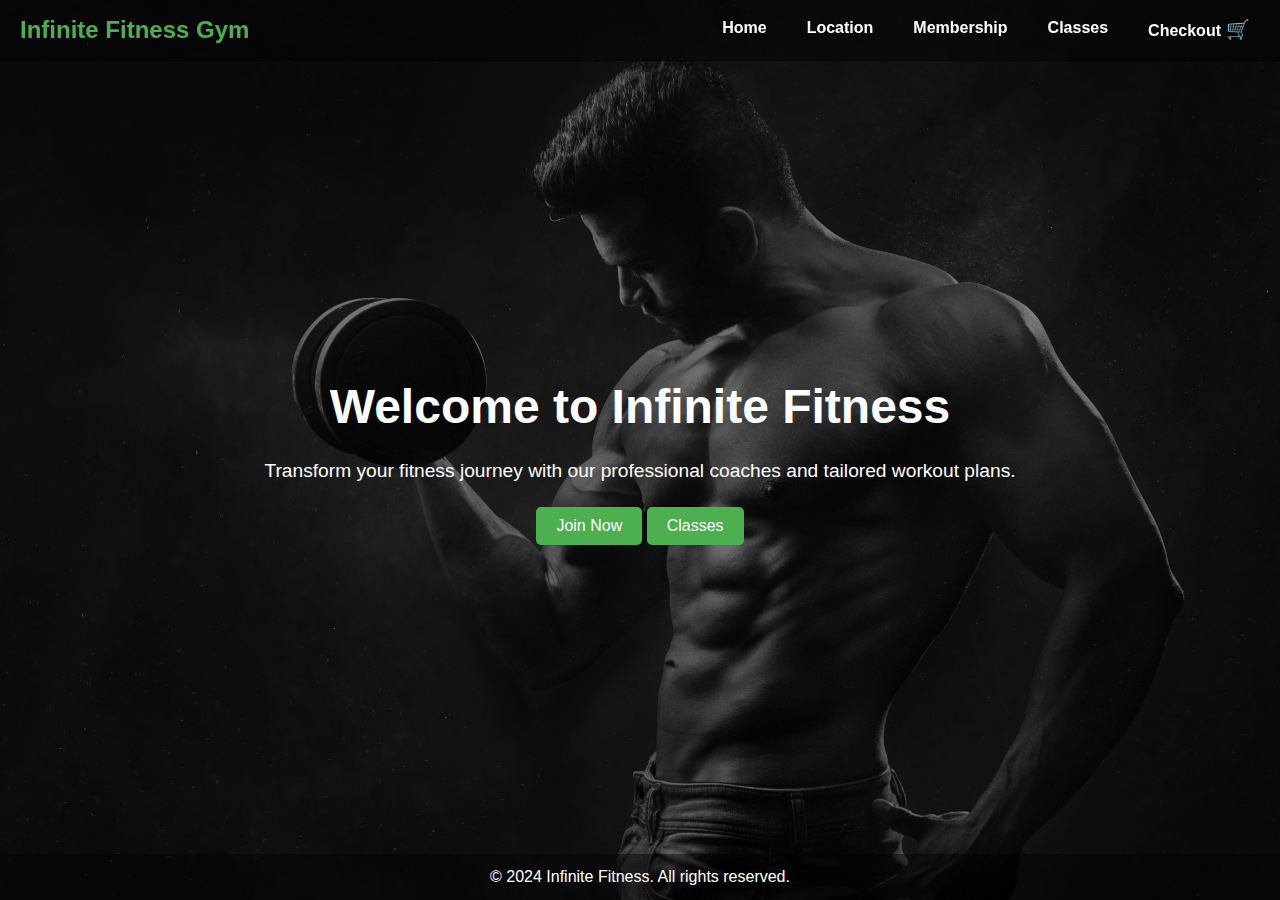
<file: index.html>
<!DOCTYPE html>
<html lang="en">
<head>
    <meta charset="UTF-8">
    <meta name="viewport" content="width=device-width, initial-scale=1.0">
    <title>Welcome to Infinite Fitness Gym</title>
    <link rel="stylesheet" href="styles.css">
</head>
<body>
    <!-- Header with Navigation -->
    <header>
        <div class="logo">
            <h1>Infinite Fitness Gym</h1>
        </div>
        <nav>
            <ul>
                <li><a href="index.html">Home</a></li>
                <li><a href="location.html">Location</a></li>
                <li><a href="membership.html">Membership</a></li>
                <li><a href="classes.html">Classes</a></li>
                <li>
                    <a href="checkout.html" id="cart-link">
                        Checkout
                        <span class="cart-icon">🛒</span>
                    </a>
                </li>
            </ul>
        </nav>
    </header>

    <!-- Main Content -->
    <main>
        <div>
            <h1>Welcome to Infinite Fitness</h1>
            <p>Transform your fitness journey with our professional coaches and tailored workout plans.</p>
            <div class="button-container">
                <button class="btn primary-btn" onclick="location.href='membership.html'">Join Now</button>
                <button class="btn secondary-btn" onclick="location.href='classes.html'">Classes</button>
            </div>
            
                </main>

    <!-- Footer -->
    <footer>
        <p>&copy; 2024 Infinite Fitness. All rights reserved.</p>
    </footer>
</body>
</html>
</file>
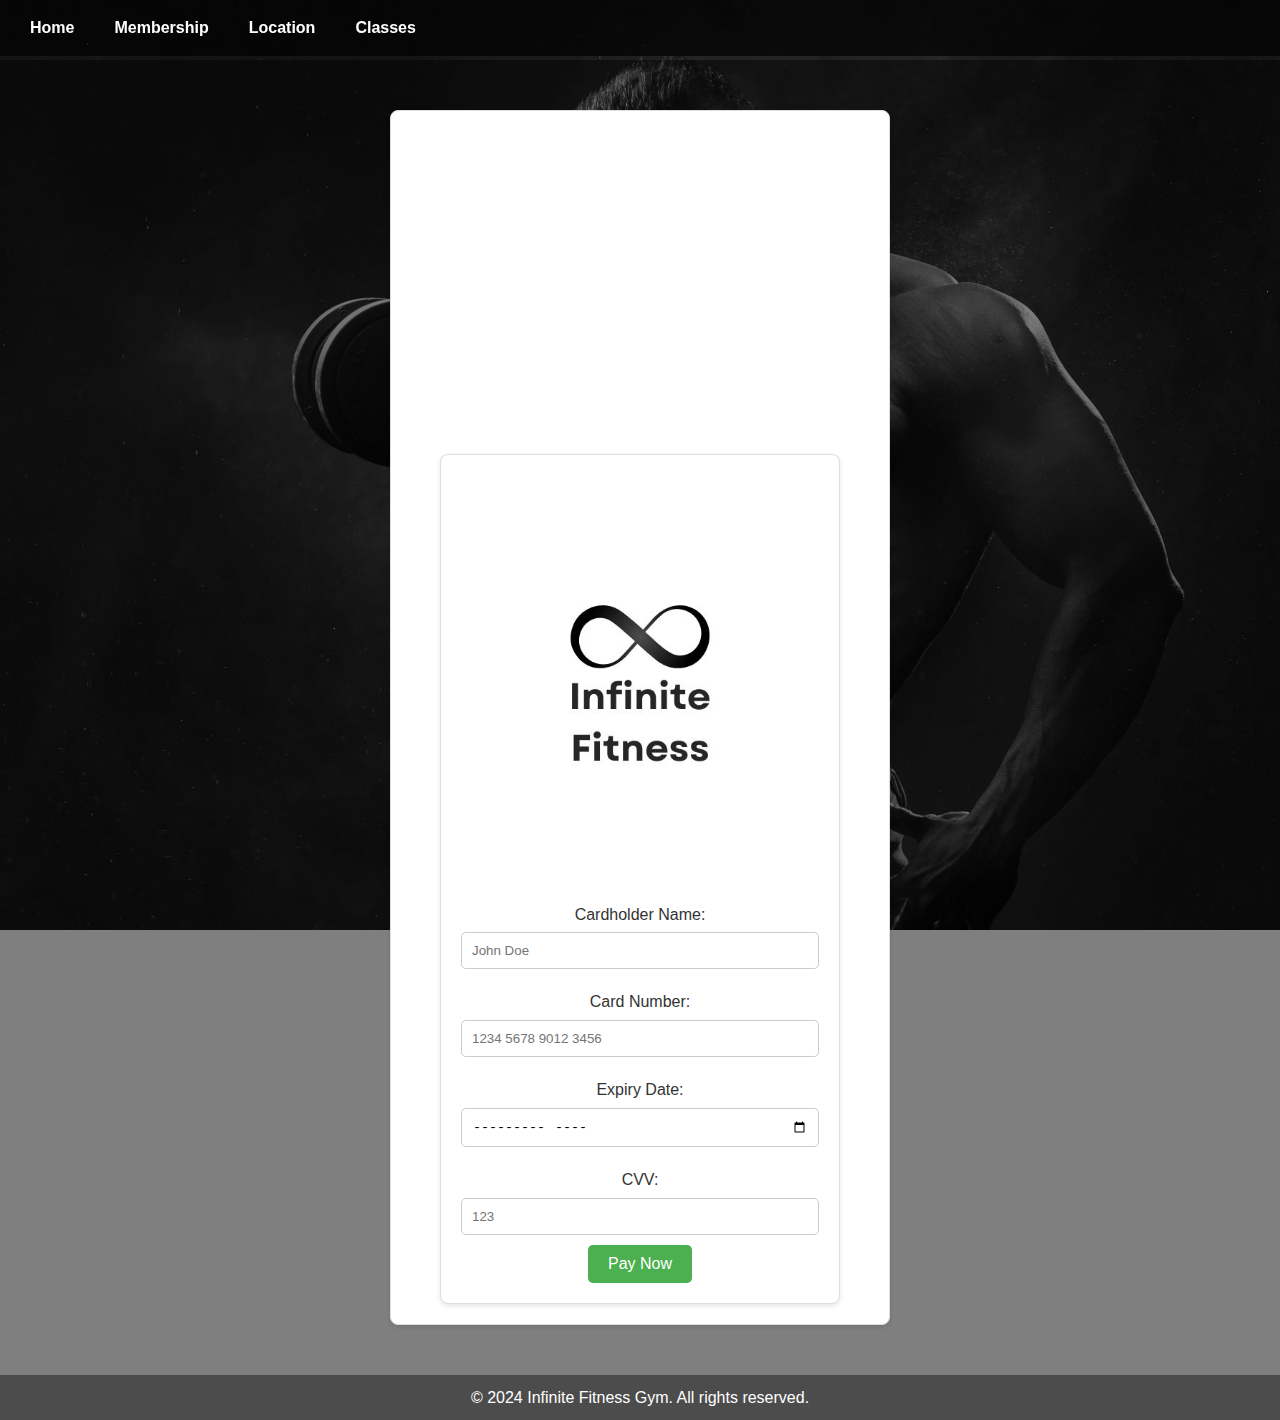
<file: checkout.html>
<!DOCTYPE html>
<html lang="en">
<head>
    <meta charset="UTF-8">
    <meta name="viewport" content="width=device-width, initial-scale=1.0">
    <title>Checkout</title>
    <link rel="stylesheet" href="styles.css">
</head>
<body>
    <header>
        <nav>
            <ul>
                <li><a href="index.html">Home</a></li>
                <li><a href="membership.html">Membership</a></li>
                <li><a href="location.html">Location</a></li>
                <li><a href="classes.html">Classes</a></li>
            </ul>
        </nav>
    </header>

    <main>
        <section id="checkout">
            <h1>Checkout</h1>
            <p>Review your membership plan and enter payment details:</p>

            <!-- Checkout Details -->
            <div id="checkout-details">
                <p><strong>Selected Plan:</strong> <span id="plan-name">Loading...</span></p>
                <p><strong>Price:</strong> $<span id="plan-price">0.00</span></p>
                <p><strong>Tax (10%):</strong> $<span id="tax-amount">0.00</span></p>
                <p><strong>Total Price:</strong> $<span id="total-price">0.00</span></p>
            </div>

            <!-- Payment Form -->
            <form id="payment-form">
                <img src="Infinite Fitness.jpg" class="infinitefitness">
                <h2>Enter Your Credit Card Details</h2>
                
                <label for="card-name">Cardholder Name:</label>
                <input type="text" id="card-name" name="card-name" placeholder="John Doe" required>

                <label for="card-number">Card Number:</label>
                <input type="text" id="card-number" name="card-number" placeholder="1234 5678 9012 3456" maxlength="19" required>

                <label for="expiry">Expiry Date:</label>
                <input type="month" id="expiry" name="expiry" required>

                <label for="cvv">CVV:</label>
                <input type="text" id="cvv" name="cvv" placeholder="123" maxlength="3" required>

                <button type="submit">Pay Now</button>
            </form>
        </section>
    </main>

    <footer>
        <p>&copy; 2024 Infinite Fitness Gym. All rights reserved.</p>
    </footer>

    <script>
        // Read query parameters
        const urlParams = new URLSearchParams(window.location.search);
        const planName = urlParams.get('plan') || "No Plan Selected";
        const price = parseFloat(urlParams.get('price')) || 0;

        // Calculate tax and total price
        const taxRate = 0.10; // 10% tax
        const taxAmount = (price * taxRate).toFixed(2);
        const totalPrice = (price + parseFloat(taxAmount)).toFixed(2);

        // Update checkout details
        document.getElementById('plan-name').textContent = planName;
        document.getElementById('plan-price').textContent = price.toFixed(2);
        document.getElementById('tax-amount').textContent = taxAmount;
        document.getElementById('total-price').textContent = totalPrice;

        // Payment Form Submission
        document.getElementById('payment-form').addEventListener('submit', function (e) {
            e.preventDefault();

            const cardName = document.getElementById('card-name').value;
            const cardNumber = document.getElementById('card-number').value;
            const expiry = document.getElementById('expiry').value;
            const cvv = document.getElementById('cvv').value;

            // Simple credit card validation
            if (!validateCardNumber(cardNumber)) {
                alert("Please enter a valid 16-digit card number.");
                return;
            }

            if (!validateCVV(cvv)) {
                alert("Please enter a valid 3-digit CVV.");
                return;
            }

            // Payment success message
            alert(`Payment successful!\n\nPlan: ${planName}\nTotal Paid: $${totalPrice}`);
            window.location.href = "index.html"; // Redirect to homepage after payment
        });

        // Card Number Validation (16-digit format)
        function validateCardNumber(number) {
            const regex = /^\d{4} \d{4} \d{4} \d{4}$/;
            return regex.test(number);
        }

        // CVV Validation (3-digit format)
        function validateCVV(cvv) {
            const regex = /^\d{3}$/;
            return regex.test(cvv);
        }

        // Format card number as user types
        document.getElementById('card-number').addEventListener('input', function (e) {
            let value = e.target.value.replace(/\s+/g, '').replace(/[^0-9]/gi, '');
            const formatted = value.match(/.{1,4}/g)?.join(' ') || '';
            e.target.value = formatted;
        });
    </script>
</body>
</html>
</file>
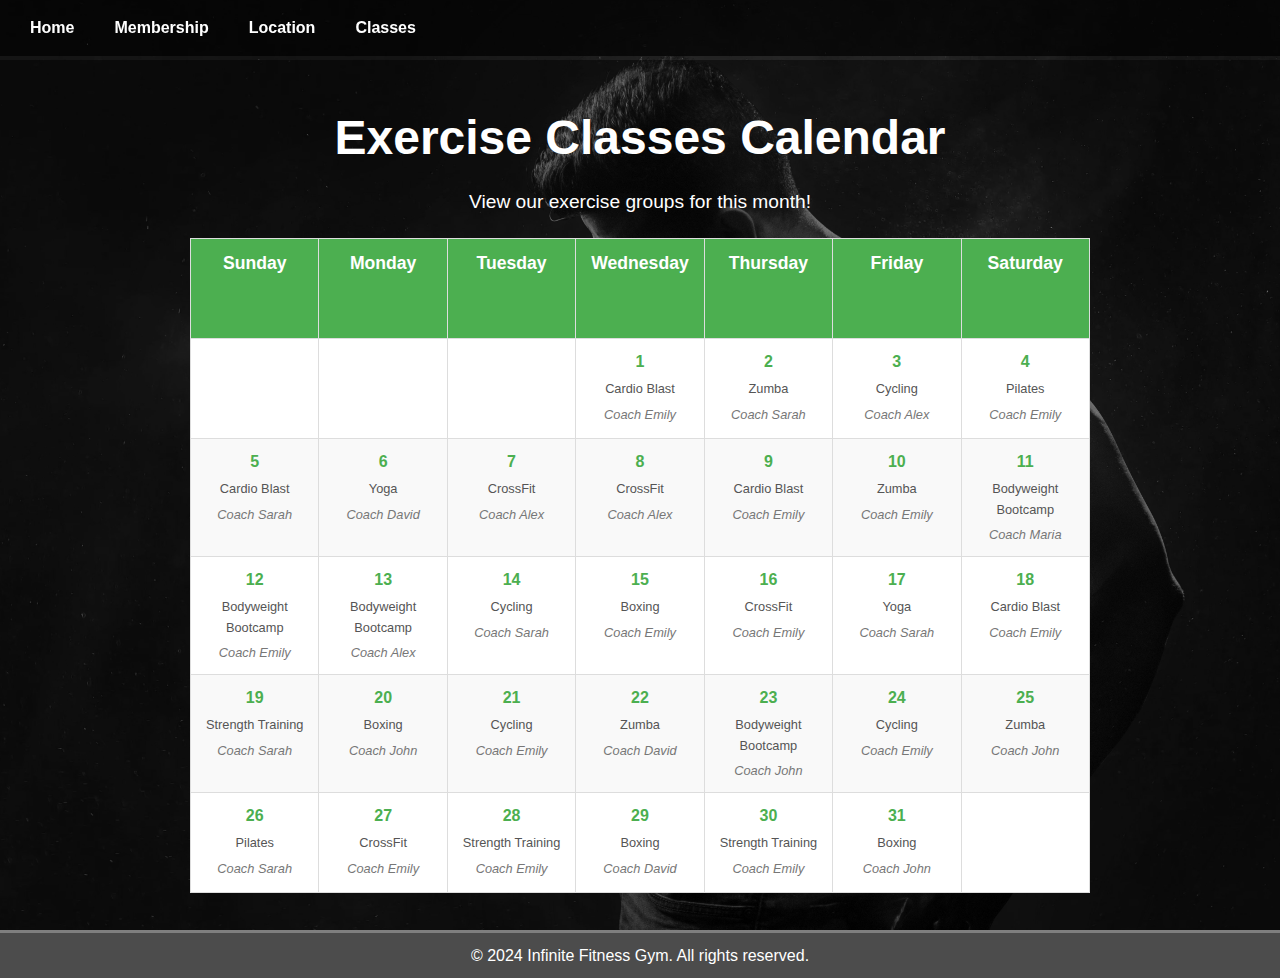
<file: classes.html>
<!DOCTYPE html>
<html lang="en">
<head>
    <meta charset="UTF-8">
    <meta name="viewport" content="width=device-width, initial-scale=1.0">
    <title>Exercise Class Calendar</title>
    <link rel="stylesheet" href="styles.css">
</head>
<body>
    <header>
        <nav>
            <ul>
                <li><a href="index.html">Home</a></li>
                <li><a href="membership.html">Membership</a></li>
                <li><a href="location.html">Location</a></li>
                <li><a href="classes.html">Classes</a></li>
            </ul>
        </nav>
    </header>

    <main>
        <section id="classes-calendar">
            <h1>Exercise Classes Calendar</h1>
            <p>View our exercise groups for this month!</p>

            <table id="calendar">
                <thead>
                    <tr>
                        <th>Sunday</th>
                        <th>Monday</th>
                        <th>Tuesday</th>
                        <th>Wednesday</th>
                        <th>Thursday</th>
                        <th>Friday</th>
                        <th>Saturday</th>
                    </tr>
                </thead>
                <tbody id="calendar-body">
                    <!-- Calendar Days will be dynamically generated -->
                </tbody>
            </table>
        </section>
    </main>

    <footer>
        <p>&copy; 2024 Infinite Fitness Gym. All rights reserved.</p>
    </footer>

    <script>
        const exerciseGroups = [
            "Cardio Blast", "Strength Training", "HIIT", "Yoga", 
            "Pilates", "CrossFit", "Cycling", "Boxing", 
            "Zumba", "Bodyweight Bootcamp"
        ];
        const coaches = ["Coach Alex", "Coach Maria", "Coach John", "Coach Sarah", "Coach David", "Coach Emily"];

        function generateCalendar() {
            const calendarBody = document.getElementById('calendar-body');
            const currentDate = new Date();
            const currentMonth = currentDate.getMonth();
            const currentYear = currentDate.getFullYear();
            const firstDay = new Date(currentYear, currentMonth, 1).getDay();
            const totalDays = new Date(currentYear, currentMonth + 1, 0).getDate();

            let dayCounter = 1;
            for (let row = 0; row < 6; row++) { // Max 6 rows
                const tr = document.createElement('tr');

                for (let col = 0; col < 7; col++) { // 7 days a week
                    const td = document.createElement('td');
                    
                    if (row === 0 && col < firstDay) {
                        // Empty cells before the first day
                        td.innerHTML = "";
                    } else if (dayCounter > totalDays) {
                        // Empty cells after the last day
                        td.innerHTML = "";
                    } else {
                        const randomGroup = exerciseGroups[Math.floor(Math.random() * exerciseGroups.length)];
                        const randomCoach = coaches[Math.floor(Math.random() * coaches.length)];

                        td.innerHTML = `
                            <div class="day-number">${dayCounter}</div>
                            <div class="exercise-group">${randomGroup}</div>
                            <div class="coach">${randomCoach}</div>
                        `;
                        dayCounter++;
                    }
                    tr.appendChild(td);
                }

                calendarBody.appendChild(tr);

                if (dayCounter > totalDays) break; // Stop when all days are filled
            }
        }

        document.addEventListener('DOMContentLoaded', generateCalendar);
    </script>
</body>
</html>
</file>
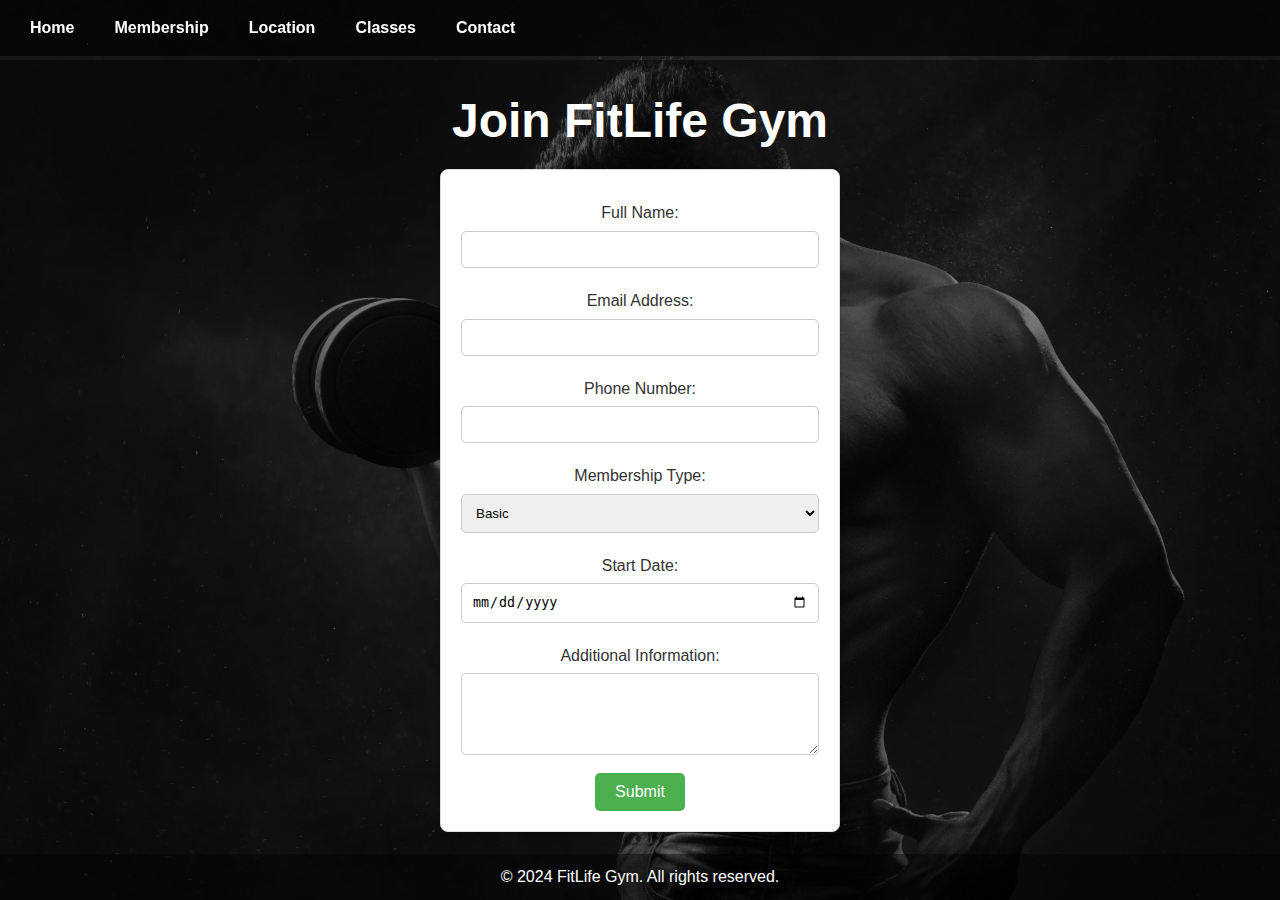
<file: gymmembership.html>
<!DOCTYPE html>
<html lang="en">
<head>
    <meta charset="UTF-8">
    <meta name="viewport" content="width=device-width, initial-scale=1.0">
    <title>Membership Form</title>
    <link rel="stylesheet" href="styles.css">
    <script src="animater.js" defer></script>
</head>
<body>
    <header>
        <nav>
            <ul>
                <li><a href="Gym homepage.html">Home</a></li>
                <li><a href="gymmembership.html">Membership</a></li>
                <li><a href="location.html">Location</a></li>
                <li><a href="classes.html">Classes</a></li>
                <li><a href="contact.html">Contact</a></li>
            </ul>
        </nav>
    </header>

    <main>
        <section id="membership">
            <h1>Join FitLife Gym</h1>
            <form action="submit_membership.php" method="post">
                <label for="name">Full Name:</label>
                <input type="text" id="name" name="name" required>

                <label for="email">Email Address:</label>
                <input type="email" id="email" name="email" required>

                <label for="phone">Phone Number:</label>
                <input type="tel" id="phone" name="phone" required>

                <label for="membership-type">Membership Type:</label>
                <select id="membership-type" name="membership_type" required>
                    <option value="basic">Basic</option>
                    <option value="premium">Premium</option>
                    <option value="vip">VIP</option>
                </select>

                <label for="start-date">Start Date:</label>
                <input type="date" id="start-date" name="start_date" required>

                <label for="additional-info">Additional Information:</label>
                <textarea id="additional-info" name="additional_info" rows="4"></textarea>

                <button type="submit">Submit</button>
            </form>
        </section>
    </main>

    <footer>
        <p>&copy; 2024 FitLife Gym. All rights reserved.</p>
    </footer>
</body>
</html>
</file>
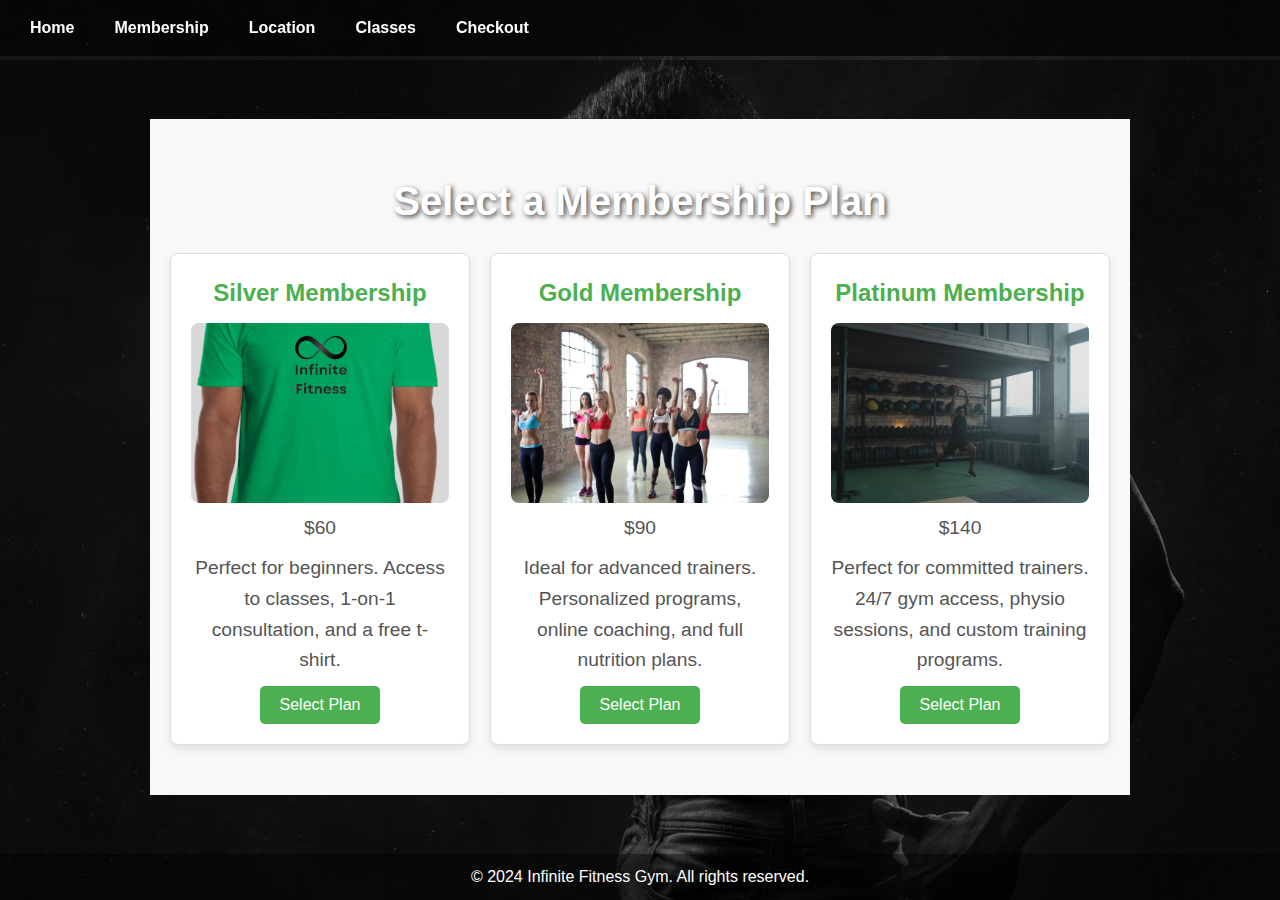
<file: membership.html>
<!DOCTYPE html>
<html lang="en">
<head>
    <meta charset="UTF-8">
    <meta name="viewport" content="width=device-width, initial-scale=1.0">
    <title>Membership Plans</title>
    <link rel="stylesheet" href="styles.css">
</head>
<body>
    <header>
        <nav>
            <ul>
                <li><a href="index.html">Home</a></li>
                <li><a href="membership.html">Membership</a></li>
                <li><a href="location.html">Location</a></li>
                <li><a href="classes.html">Classes</a></li>
                <li><a href="checkout.html">Checkout</a></li>
            </ul>
        </nav>
    </header>

    <main>
        <section id="membership-plans">
            <h1>Select a Membership Plan</h1>
            <div class="plans-container">
                <!-- Silver Membership -->
                <div class="plan-card">
                    <h2>Silver Membership</h2>
                    <div class="carousel">
                        <img id="silver-img" src="tshirt.png" alt="Silver 1">
                        <button onclick="changeImage('silver', -1)">&#10094;</button>
                        <button onclick="changeImage('silver', 1)">&#10095;</button>
                    </div>
                    <p>$60</p>
                    <p>Perfect for beginners. Access to classes, 1-on-1 consultation, and a free t-shirt.</p>
                    <button onclick="selectPlan('Silver', 60)">Select Plan</button>
                </div>

                <!-- Gold Membership -->
                <div class="plan-card">
                    <h2>Gold Membership</h2>
                    <div class="carousel">
                        <img id="gold-img" src="groupclass.jpg" alt="Gold 1">
                        <button onclick="changeImage('gold', -1)">&#10094;</button>
                        <button onclick="changeImage('gold', 1)">&#10095;</button>
                    </div>
                    <p>$90</p>
                    <p>Ideal for advanced trainers. Personalized programs, online coaching, and full nutrition plans.</p>
                    <button onclick="selectPlan('Gold', 90)">Select Plan</button>
                </div>

                <!-- Platinum Membership -->
                <div class="plan-card">
                    <h2>Platinum Membership</h2>
                    <div class="carousel">
                        <img id="platinum-img" src="insidegym.jpg" alt="Platinum 1">
                        <button onclick="changeImage('platinum', -1)">&#10094;</button>
                        <button onclick="changeImage('platinum', 1)">&#10095;</button>
                    </div>
                    <p>$140</p>
                    <p>Perfect for committed trainers. 24/7 gym access, physio sessions, and custom training programs.</p>
                    <button onclick="selectPlan('Platinum', 140)">Select Plan</button>
                </div>
            </div>
        </section>
    </main>

    <footer>
        <p>&copy; 2024 Infinite Fitness Gym. All rights reserved.</p>
    </footer>

    <script>
        // Carousel Images
        const images = {
            silver: ["tshirt.png", "groupclass.jpg", "insidegym.jpg"],
            gold: ["groupclass.jpg", "tshirt.png", "insidegym.jpg"],
            platinum: ["insidegym.jpg", "groupclass.jpg", "tshirt.png"]
        };

        const currentImageIndex = { silver: 0, gold: 0, platinum: 0 };

        // Function to change image
        function changeImage(plan, direction) {
            const imgElement = document.getElementById(`${plan}-img`);
            currentImageIndex[plan] += direction;

            if (currentImageIndex[plan] < 0) currentImageIndex[plan] = images[plan].length - 1;
            if (currentImageIndex[plan] >= images[plan].length) currentImageIndex[plan] = 0;

            imgElement.src = images[plan][currentImageIndex[plan]];
        }

        // Redirect to checkout page with query parameters
        function selectPlan(planName, price) {
            const queryString = `?plan=${encodeURIComponent(planName)}&price=${price}`;
            window.location.href = `checkout.html${queryString}`;
        }
    </script>
</body>
</html>
</file>
<file: styles.css>
/*homepage section*]
/* General Reset */
* {
    margin: 0;
    padding: 0;
    box-sizing: border-box;
}

body {
    font-family: Arial, sans-serif;
    color: #fff;
    line-height: 1.6;
    background: url('pexels-anush-1229356.jpg') no-repeat center center/cover;
    height: 100vh;
    display: flex;
    flex-direction: column;
}

/* Header */
header {
    background: rgba(0, 0, 0, 0.7);
    position: fixed;
    top: 0;
    width: 100%;
    display: flex;
    justify-content: space-between;
    align-items: center;
    padding: 10px 20px;
    z-index: 1000;
}

header .logo h1 {
    color: #4CAF50;
    font-size: 1.5rem;
}

header nav ul {
    list-style: none;
    display: flex;
    gap: 20px;
}

header nav ul li a {
    color: #fff;
    text-decoration: none;
    font-weight: bold;
    padding: 5px 10px;
    transition: background 0.3s ease-in-out;
    border-radius: 5px;
    display: flex;
    align-items: center;
}

header nav ul li a:hover {
    background: #4CAF50;
}

.cart-icon {
    margin-left: 5px;
    font-size: 1.2rem;
}

/* Main Content */
main {
    flex: 1;
    display: flex;
    align-items: center;
    justify-content: center;
    text-align: center;
    padding: 20px;
    margin-top: 60px; /* Offset for fixed header */
    background: rgba(0, 0, 0, 0.5);
}

main h1 {
    font-size: 3rem;
    margin-bottom: 10px;
}

main p {
    font-size: 1.2rem;
    margin-bottom: 20px;
}

button {
    padding: 10px 20px;
    background-color: #4CAF50;
    color: #fff;
    border: none;
    border-radius: 5px;
    cursor: pointer;
    font-size: 1rem;
    transition: background 0.3s ease-in-out;
}

button:hover {
    background-color: #45a049;
}

/* Footer */
footer {
    background: rgba(0, 0, 0, 0.7);
    color: #fff;
    text-align: center;
    padding: 10px;
    position: relative;
    bottom: 0;
    width: 100%;
}



/* Membership Plans Styling */
.membership-plans {
    display: flex;
    justify-content: center;
    flex-wrap: wrap;
    gap: 20px;
    margin: 40px auto;
}

.plan {
    background-color: rgba(255, 255, 255, 0.9); /* Light background with slight transparency */
    border: 1px solid #ddd;
    border-radius: 8px;
    padding: 20px;
    width: 300px;
    text-align: center;
    box-shadow: 0 4px 8px rgba(0, 0, 0, 0.2);
    transition: transform 0.3s ease-in-out, box-shadow 0.3s ease-in-out;
}

.plan:hover {
    transform: translateY(-10px);
    box-shadow: 0 8px 16px rgba(0, 0, 0, 0.3);
}

.plan h2 {
    font-size: 1.5rem;
    color: #333; /* Darker text for visibility */
    margin-bottom: 10px;
}

.plan h3 {
    font-size: 2rem;
    color: #4CAF50; /* Highlight price in green */
    margin: 10px 0;
}

.plan p {
    font-size: 1rem;
    color: #555; /* Lighter gray for description */
}

/* Header Section */
#membership-selection h1 {
    font-size: 2.5rem;
    margin: 20px 0;
    color: green; /* White text for the header */
    text-shadow: 2px 2px 5px rgba(0, 0, 0, 0.7);
}

/* Membership Form */
form {
    background-color: #fff;
    padding: 20px;
    margin-top: 20px;
    border: 1px solid #ddd;
    border-radius: 8px;
    width: 400px;
    margin: 0 auto;
    box-shadow: 0 2px 5px rgba(0, 0, 0, 0.1);
}

form label {
    display: block;
    margin: 10px 0 5px;
    color: #333;
}

form input, form select, form textarea {
    width: 100%;
    padding: 10px;
    margin-bottom: 10px;
    border: 1px solid #ccc;
    border-radius: 5px;
}

form button {
    background-color: #4CAF50;
    color: #fff;
    border: none;
    padding: 10px 20px;
    font-size: 16px;
    border-radius: 5px;
    cursor: pointer;
    transition: background 0.3s ease-in-out;
}

form button:hover {
    background-color: #45a049;
}


/* Membership Plans */
.membership-plans {
    display: flex;
    gap: 20px;
    justify-content: center;
    flex-wrap: wrap;
}

.plan {
    background-color: #fff;
    border: 1px solid #ddd;
    border-radius: 8px;
    text-align: center;
    padding: 20px;
    width: 280px;
    cursor: pointer;
    transition: transform 0.3s ease-in-out;
}

.plan:hover {
    transform: translateY(-10px);
    box-shadow: 0 4px 8px rgba(0, 0, 0, 0.2);
}

.badge {
    position: absolute;
    top: 10px;
    right: 10px;
    background-color: #4CAF50;
    color: #fff;
    padding: 5px 10px;
    font-size: 12px;
    border-radius: 4px;
}

/* Checkout Page */
#checkout {
    text-align: center;
    margin: 30px auto;
    max-width: 500px;
    padding: 20px;
    background: #fff;
    border: 1px solid #ddd;
    border-radius: 8px;
    box-shadow: 0 2px 5px rgba(0, 0, 0, 0.1);
}

#checkout-details p {
    margin: 10px 0;
    font-size: 18px;
}

button {
    background-color: #4CAF50;
    color: #fff;
    border: none;
    padding: 10px 20px;
    font-size: 16px;
    cursor: pointer;
    border-radius: 5px;
    transition: background 0.3s ease-in-out;
}

button:hover {
    background-color: #45a049;
}


/* THIS IS FOR THE classes*\

//* Calendar Container */
#classes-calendar {
    text-align: center;
    margin: 20px auto;
    max-width: 900px;
}

table {
    width: 100%;
    border-collapse: collapse;
    table-layout: fixed;
}

th, td {
    border: 1px solid #ddd;
    padding: 10px;
    vertical-align: top;
    text-align: center;
    background-color: #fff;
    height: 100px;
}

th {
    background-color: #4CAF50;
    color: #fff;
    font-size: 1.1rem;
}

td {
    position: relative;
    font-size: 0.9rem;
    color: #333;
}

.day-number {
    font-weight: bold;
    margin-bottom: 5px;
    color: #4CAF50;
    font-size: 1rem;
}

.exercise-group {
    margin: 5px 0;
    font-size: 0.8rem;
    color: #555;
}

.coach {
    font-size: 0.8rem;
    font-style: italic;
    color: #777;
}

tr:nth-child(even) td {
    background-color: #f9f9f9;
}

tr:hover td {
    background-color: #f1f1f1;
}

/* Responsive Design */
@media (max-width: 768px) {
    td {
        height: 70px;
        font-size: 0.8rem;
    }

    .exercise-group, .coach {
        font-size: 0.7rem;
    }
}

/* Logo Styling - Top Alignment */
form img {
    display: block;
    max-width: 100%; /* Ensures image fits within container */
    height: auto; /* Maintains aspect ratio */
    margin: 0 auto 10px; /* Centers the image and adds slight spacing below */
    padding-top: 10px; /* Adds padding at the top */
}




/* Hero Section */
#hero {
    text-align: center;
    padding: 100px 20px;
    color: green;
    background: rgba(0, 0, 0, 0.5);
}

#hero h1 {
    font-size: 3rem;
    margin-bottom: 10px;
}

#hero p {
    font-size: 1.2rem;
    margin-bottom: 20px;
}

#hero button {
    padding: 10px 20px;
    background-color: #4CAF50;
    color: #fff;
    border: none;
    border-radius: 5px;
    cursor: pointer;
    font-size: 1rem;
    transition: background 0.3s;
}

#hero button:hover {
    background-color: #45a049;
}

/* Amenities Section */
#amenities {
    background-color: #f9f9f9;
    padding: 50px 20px;
    text-align: center;
}

#amenities h2 {
    font-size: 2.5rem;
    margin-bottom: 30px;
    color: #333;
}

.membership-cards {
    display: flex;
    justify-content: center;
    gap: 20px;
    flex-wrap: wrap;
}

.membership-card {
    background: #fff;
    border: 1px solid #ddd;
    border-radius: 8px;
    box-shadow: 0 4px 8px rgba(0, 0, 0, 0.1);
    padding: 20px;
    width: 300px;
    text-align: center;
    transition: transform 0.3s ease-in-out, box-shadow 0.3s ease-in-out;
}

.membership-card img {
    width: 100%;
    border-radius: 8px;
    margin-bottom: 15px;
}

.membership-card h3 {
    font-size: 1.5rem;
    margin-bottom: 10px;
    color: #4CAF50;
}

.membership-card p {
    color: #555;
    font-size: 1rem;
}

.membership-card:hover {
    transform: translateY(-10px);
    box-shadow: 0 8px 16px rgba(0, 0, 0, 0.2);
}





/* Membership Plans Section */
#membership-plans {
    text-align: center;
    padding: 50px 20px;
    background-color: #f8f8f8;
}

.plans-container {
    display: flex;
    justify-content: center;
    flex-wrap: wrap;
    gap: 20px;
}

.plan-card {
    background: #fff;
    border: 1px solid #ddd;
    border-radius: 8px;
    width: 300px;
    text-align: center;
    padding: 20px;
    box-shadow: 0 4px 8px rgba(0, 0, 0, 0.1);
    position: relative;
}

.plan-card h2 {
    margin-bottom: 10px;
    color: #4CAF50;
}

.plan-card p {
    margin: 10px 0;
    color: #555;
}

.carousel {
    position: relative;
    width: 100%;
    height: 180px;
    margin: 10px 0;
    overflow: hidden;
    border-radius: 8px;
}

.carousel img {
    width: 100%;
    height: 100%;
    object-fit: cover;
}

.carousel .prev,
.carousel .next {
    position: absolute;
    top: 50%;
    transform: translateY(-50%);
    background-color: rgba(0, 0, 0, 0.5);
    color: #fff;
    border: none;
    padding: 5px 10px;
    cursor: pointer;
    font-size: 18px;
}

.carousel .prev {
    left: 10px;
}

.carousel .next {
    right: 10px;
}

.carousel .prev:hover,
.carousel .next:hover {
    background-color: #4CAF50;
}

/* Membership Heading */
#membership-plans h1 {
    font-size: 2.5rem;
    color: #fff; /* Set the text color to white */
    text-shadow: 2px 2px 5px rgba(0, 0, 0, 0.7); /* Adds a dark text shadow for contrast */
    margin-bottom: 20px;
}
</file>
